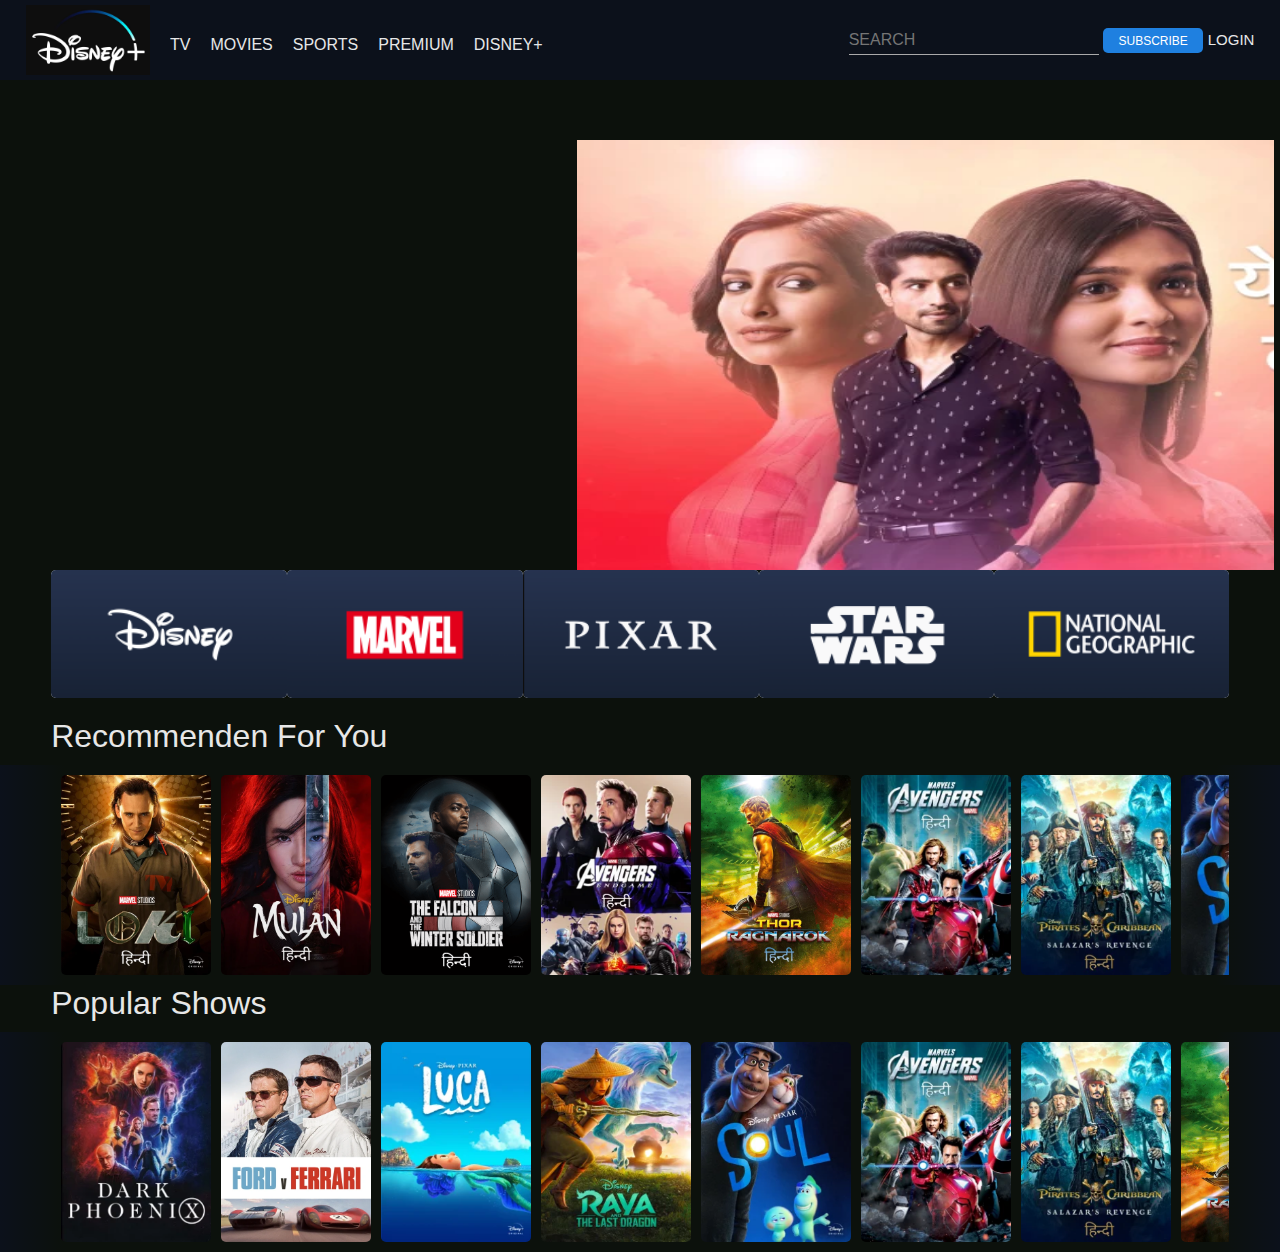
<file: HotStarClone/index.html>
<!DOCTYPE html>
<html lang="en">
  <head>
    <meta charset="UTF-8" />
    <meta name="viewport" content="width=device-width, initial-scale=1.0" />
    <meta http-equiv="X-UA-Compatible" content="ie=edge" />
    <title>Disney+ Hotstar Clone</title>
     <link href="https://cdn.jsdelivr.net/npm/bootstrap@5.0.2/dist/css/bootstrap.min.css" rel="stylesheet" integrity="sha384-EVSTQN3/azprG1Anm3QDgpJLIm9Nao0Yz1ztcQTwFspd3yD65VohhpuuCOmLASjC" crossorigin="anonymous">
    <script src="https://cdn.jsdelivr.net/npm/bootstrap@5.0.2/dist/js/bootstrap.bundle.min.js" integrity="sha384-MrcW6ZMFYlzcLA8Nl+NtUVF0sA7MsXsP1UyJoMp4YLEuNSfAP+JcXn/tWtIaxVXM" crossorigin="anonymous"></script>
    <link rel="stylesheet" href="styles.css" />
    <script src="https://ajax.googleapis.com/ajax/libs/jquery/3.6.0/jquery.min.js"></script>
  </head>
  <body>
    <nav class="navbar">
      <img src="images/logo1.png" class="brand-logo" />
      <ul class="nav-links">
        <li class="nav-items"><a href="#">Tv</a></li>
        <li class="nav-items"><a href="#">Movies</a></li>
        <li class="nav-items"><a href="#">Sports</a></li>
        <li class="nav-items"><a href="#">Premium</a></li>
        <li class="nav-items"><a href="#">Disney+</a></li>
      </ul>
      <div class="rigth-container">
        <input type="text" class="search-box" placeholder="Search" />
        <button class="sub-btn">Subscribe</button>
        <a href="#" class="login-link">Login</a>
      </div>
    </nav>
  
    <div id="carouselExampleControls" class="carousel slide" data-bs-ride="carousel">
       <div class="carousel-inner">
        <div class="carousel-item active">
           <img src="images/yerishta.webp" class="d-block w-100" alt="...">
           <div class="carousel-caption d-none d-md-block">
              <h1>Yeh Rishta Kya Kehlata hai</h1>
              <p> SuperHero . 2022</p>
              <p>When the Multiverse is unlocked, Docter Strange must enlist help
                  from old and new allies in order to confront a surprising
                  adversary.</p>
            </div>  
    
          </div>
          <div class="carousel-item">
            <img src="images/ghatotkach.webp" class="d-block w-100" alt="...">
            <div class="carousel-caption d-none d-md-block">
              <h1>Ghatothkach: Master Of Magic</h1>
              <p> SuperHero . 2022</p>
              <p>When the Multiverse is unlocked, Docter Strange must enlist help
                  from old and new allies in order to confront a surprising
                  adversary.</p>
            </div>  
 
          </div>
          <div class="carousel-item">
            <img src="images/drstrange.webp" class="d-block w-100" alt="...">
            <div class="carousel-caption d-none d-md-block">
            <h1>Docter Strange in the Multiverse of Madness</h1>
            <p> SuperHero . 2022</p>
            <p>When the Multiverse is unlocked, Docter Strange must enlist help
                from old and new allies in order to confront a surprising
                adversary.</p>
          </div>  
        
          </div>
          <div class="carousel-item">
              <img src="images/anupma.webp" class="d-block w-100" alt="...">
              <div class="carousel-caption d-none d-md-block">
                  <h1>Anupama</h1>
                  <p> SuperHero . 2022</p>
                  <p>When the Multiverse is unlocked, Docter Strange must enlist help
                      from old and new allies in order to confront a surprising
                      adversary.</p>
                </div>
            </div>
        </div>
        <button class="carousel-control-prev" type="button" data-bs-target="#carouselExampleControls" data-bs-slide="prev">
          <span class="carousel-control-prev-icon" aria-hidden="true"></span>
          <span class="visually-hidden">Previous</span>
        </button>
        <button class="carousel-control-next" type="button" data-bs-target="#carouselExampleControls" data-bs-slide="next">
          <span class="carousel-control-next-icon" aria-hidden="true"></span>
          <span class="visually-hidden">Next</span>
        </button>
      </div>
             
      <div class="video-card-container">
      <div class="video-card">
        <img src="images1/disney.PNG" class="video-card-image" />
        <video src="videos/disney.mp4" muted loop class="card-video"></video>
      </div>
      <div class="video-card">
        <img src="images1/marvel.PNG" class="video-card-image" />
        <video src="videos/marvel.mp4" muted loop class="card-video"></video>
      </div>
      <div class="video-card">
        <img src="images1/pixar.PNG" class="video-card-image" />
        <video src="videos/pixar.mp4" muted loop class="card-video"></video>
      </div>
      <div class="video-card">
        <img src="images1/star-wars.PNG" class="video-card-image" />
        <video src="videos/star-war.mp4" muted loop class="card-video"></video>
      </div>
      <div class="video-card">
        <img src="images1/geographic.PNG" class="video-card-image" />
        <video
          src="videos/geographic.mp4"
          muted
          loop
          class="card-video"
        ></video>
      </div>
    </div>
</div>

</div>
       
<h1 class="title">Recommenden For You</h1>
<div class="movies-list">

  <button class="pre-btn" title="btn"><img src="images1/pre.png"></button>
  <button class="nxt-btn" title="btn"><img src="images1/nxt.png"></button>
  <div class="card-container">
    <div class="card">
    <img src="images1/poster 1.png" class="card-img">
    <div class="card-body">
      <h2 class="name">Movie Name</h2>
      <h6 class="des">Lorem ipsum dolor sit amet.</h6>
      <button class="watchlist-btn">Add to watchlist</button>
    </div>
  </div>
  <div class="card">
      <img src="images1/poster 2.png" class="card-img">
      <div class="card-body">
        <h2 class="name">Movie Name</h2>
        <h6 class="des">Lorem ipsum dolor sit amet.</h6>
        <button class="watchlist-btn"> Add to watchlist</button>
      </div>
    </div>  
    <div class="card">
        <img src="images1/poster 3.png" class="card-img">
        <div class="card-body">
          <h2 class="name">Movie Name</h2>
          <h6 class="des">Lorem ipsum dolor sit amet.</h6>
          <button class="watchlist-btn"> Add to watchlist</button>
        </div>
      </div>
      <div class="card">
          <img src="images1/poster 4.png" class="card-img">
          <div class="card-body">
            <h2 class="name">Movie Name</h2>
            <h6 class="des">Lorem ipsum dolor sit amet.</h6>
            <button class="watchlist-btn"> Add to watchlist</button>
          </div>
        </div>
        <div class="card">
            <img src="images1/poster 5.png" class="card-img">
            <div class="card-body">
              <h2 class="name">Movie Name</h2>
              <h6 class="des">Lorem ipsum dolor sit amet.</h6>
              <button class="watchlist-btn"> Add to watchlist</button>
            </div>
          </div>
          <div class="card">
              <img src="images1/poster 6.png" class="card-img">
              <div class="card-body">
                <h2 class="name">Movie Name</h2>
                <h6 class="des">Lorem ipsum dolor sit amet.</h6>
                <button class="watchlist-btn"> Add to watchlist</button>
              </div>
            </div>
            <div class="card">
                <img src="images1/poster 7.png" class="card-img">
                <div class="card-body">
                  <h2 class="name">Movie Name</h2>
                  <h6 class="des">Lorem ipsum dolor sit amet.</h6>
                  <button class="watchlist-btn"> Add to watchlist</button>
                </div>
              </div>
              <div class="card">
                  <img src="images1/poster 8.png" class="card-img">
                  <div class="card-body">
                    <h2 class="name">Movie Name</h2>
                    <h6 class="des">Lorem ipsum dolor sit amet.</h6>
                    <button class="watchlist-btn"> Add to watchlist</button>
                  </div>
                </div>
                <div class="card">
                    <img src="images1/poster 9.png" class="card-img">
                    <div class="card-body">
                      <h2 class="name">Movie Name</h2>
                      <h6 class="des">Lorem ipsum dolor sit amet.</h6>
                      <button class="watchlist-btn"> Add to watchlist</button>
                    </div>
                  </div>
                  <div class="card">
                      <img src="images1/poster 10.png" class="card-img">
                      <div class="card-body">
                        <h2 class="name">Movie Name</h2>
                        <h6 class="des">Lorem ipsum dolor sit amet.</h6>
                        <button class="watchlist-btn"> Add to watchlist</button>
                      </div>
                    </div>
                    <div class="card">
                        <img src="images1/poster 11.png" class="card-img">
                        <div class="card-body">
                          <h2 class="name">Movie Name</h2>
                          <h6 class="des">Lorem ipsum dolor sit amet.</h6>
                          <button class="watchlist-btn"> Add to watchlist</button>
                        </div>
                      </div>
                      <div class="card">
                          <img src="images1/poster 12.png" class="card-img">
                          <div class="card-body">
                            <h2 class="name">Movie Name</h2>
                            <h6 class="des">Lorem ipsum dolor sit amet.</h6>
                            <button class="watchlist-btn"> Add to watchlist</button>
                          </div>
                        </div>
  </div>

<h1 class="title">Popular Shows</h1>
<div class="movies-list">
  <button class="pre-btn" title="btn"><img src="images1/pre.png"></button>
  <button class="nxt-btn" title="btn"><img src="images1/nxt.png"></button>
  <div class="card-container">
    <div class="card">
    <img src="images1/poster 12.png" class="card-img">
    <div class="card-body">
      <h2 class="name">Movie Name</h2>
      <h6 class="des">Lorem ipsum dolor sit amet.</h6>
      <button class="watchlist-btn"> Add to watchlist</button>
    </div>
  </div>
  <div class="card">
      <img src="images1/poster 11.png" class="card-img">
      <div class="card-body">
        <h2 class="name">Movie Name</h2>
        <h6 class="des">Lorem ipsum dolor sit amet.</h6>
        <button class="watchlist-btn"> Add to watchlist</button>
      </div>
    </div>  
    <div class="card">
        <img src="images1/poster 10.png" class="card-img">
        <div class="card-body">
          <h2 class="name">Movie Name</h2>
          <h6 class="des">Lorem ipsum dolor sit amet.</h6>
          <button class="watchlist-btn"> Add to watchlist</button>
        </div>
      </div>
      <div class="card">
          <img src="images1/poster 9.png" class="card-img">
          <div class="card-body">
            <h2 class="name">Movie Name</h2>
            <h6 class="des">Lorem ipsum dolor sit amet.</h6>
            <button class="watchlist-btn"> Add to watchlist</button>
          </div>
        </div>
        <div class="card">
            <img src="images1/poster 8.png" class="card-img">
            <div class="card-body">
              <h2 class="name">Movie Name</h2>
              <h6 class="des">Lorem ipsum dolor sit amet.</h6>
              <button class="watchlist-btn"> Add to watchlist</button>
            </div>
          </div>
          <div class="card">
              <img src="images1/poster 6.png" class="card-img">
              <div class="card-body">
                <h2 class="name">Movie Name</h2>
                <h6 class="des">Lorem ipsum dolor sit amet.</h6>
                <button class="watchlist-btn"> Add to watchlist</button>
              </div>
            </div>
            <div class="card">
                <img src="images1/poster 7.png" class="card-img">
                <div class="card-body">
                  <h2 class="name">Movie Name</h2>
                  <h6 class="des">Lorem ipsum dolor sit amet.</h6>
                  <button class="watchlist-btn"> Add to watchlist</button>
                </div>
              </div>
              <div class="card">
                  <img src="images1/poster 5.png" class="card-img">
                  <div class="card-body">
                    <h2 class="name">Movie Name</h2>
                    <h6 class="des">Lorem ipsum dolor sit amet.</h6>
                    <button class="watchlist-btn"> Add to watchlist</button>
                  </div>
                </div>
                <div class="card">
                    <img src="images1/poster 4.png" class="card-img">
                    <div class="card-body">
                      <h2 class="name">Movie Name</h2>
                      <h6 class="des">Lorem ipsum dolor sit amet.</h6>
                      <button class="watchlist-btn"> Add to watchlist</button>
                    </div>
                  </div>
                  <div class="card">
                      <img src="images1/poster 3.png" class="card-img">
                      <div class="card-body">
                        <h2 class="name">Movie Name</h2>
                        <h6 class="des">Lorem ipsum dolor sit amet.</h6>
                        <button class="watchlist-btn"> Add to watchlist</button>
                      </div>
                    </div>
                    <div class="card">
                        <img src="images1/poster 2.png" class="card-img">
                        <div class="card-body">
                          <h2 class="name">Movie Name</h2>
                          <h6 class="des">Lorem ipsum dolor sit amet.</h6>
                          <button class="watchlist-btn"> Add to watchlist</button>
                        </div>
                      </div>
                      <div class="card">
                          <img src="images1/poster 1.png" class="card-img">
                          <div class="card-body">
                            <h2 class="name">Movie Name</h2>
                            <h6 class="des">Lorem ipsum dolor sit amet.</h6>
                            <button class="watchlist-btn"> Add to watchlist</button>
                          </div>
                        </div>
</div>
  </body>
</html>
</file>
<file: HotStarClone/styles.css>
* {
  margin: 0px;
  padding: 0px;
  box-sizing: border-box;
}

body {
  width: 100%;
  background: #0c110c;
  position: relative;
  font-family: -apple-system, BlinkMacSystemFont, "Segoe UI", Roboto, Oxygen,
    Ubuntu, Cantarell, "Open Sans", "Helvetica Neue", sans-serif;
}

.navbar {
  width: 100%;
  height: 80px;
  position: fixed;

  top: 0px;
  left: 0px;
  padding: 2%;
  background: #0c111b;
  z-index: 9px;
  display: flex;
  align-items: center;
}

.brand-logo {
  height: 70px;
}

.nav-links {
  margin-top: 10px;
  display: flex;
  list-style: none;
}

.nav-items a {
  text-decoration: none;
  margin-left: 20px;
  text-transform: uppercase;
  color: #ffffff;
  opacity: 0.9;
}

.rigth-container {
  display: block;
  margin-left: auto;
}

.search-box {
  border: none;
  border-bottom: 1px solid #aaaaaa;
  background: transparent;
  outline: none;
  height: 30px;
  color: #ffffff;
  width: 250px;
  text-transform: uppercase;
  font-size: 16px;
  font-weight: 500;
  transition: 0.5s;
}

.search-box:focus {
  width: 400px;
  border-color: blue;
}

.sub-btn {
  background: #1f80e0;
  padding: 0.2px;
  height: 25px;
  color: #fff;
  border-radius: 5px;
  border: none;
  outline: none;
  text-transform: uppercase;
  font-size: 12px;
  font: weight 700;
  margin: 0.1px;
  width: 100px;
}

.login-link {
  color: #fff;
  opacity: 0.9;
  text-transform: uppercase;
  text-decoration: none;
  font-size: 15px;
  font-weight: 700px;
}

.carousel {
  position: relative;
  width: 99%;
  height: 450px;
  padding: 20px 0;
  overflow-x: hidden;
  margin-top: 120px;
  display: block;
  margin-left: auto;
  margin-right: auto;
}

.carousel-item img {
  width: 90%;
  height: 450px;
  margin-left: 45%;
  margin-bottom: 20px;
}

.carousel-caption {
  position: ;
  width: 40%;
  height: 100%;
  z-index: 2;
  background: linear-gradient(to right, black 80%, #0c111b00);
  color: white;
}
.carousel-caption h1 {
  padding-left: 0px;

  margin-top: 40px;
}
.carousel-caption p {
  width: 80%;
  line-height: 30px;
  padding-left: 0px;
  margin-top: 20px;
  opacity: 0.8;
}
.caraousel {
  display: flex;
  width: 92%;
  height: 100%;
  position: relative;
  margin: auto;
}

.slider {
  flex: 0 0 auto;
  margin-right: 30px;
  position: relative;
  background: rgba(0, 0, 0, 0.5);
  border-radius: 5px;
  height: 100%;
  width: 100%;
  left: 0;
  transition: 1s;
  overflow: hidden;
}
.slider img {
  width: 70%;
  height: 100%;
  display: block;
  object-fit: cover;
  margin-left: auto;
}

.slide-content {
  position: absolute;
  width: 40%;
  height: 100%;
  z-index: 2;
  background: linear-gradient(to right, #030b17 80%, #0c111b00);
  color: white;
}

.movie-title {
  padding-left: 50px;
  margin-top: 30px;
}

.movie-des {
  width: 80%;
  line-height: 30px;
  padding-left: 50px;
  margin-top: 20px;
  opacity: 0.8;
}

.video-card-container {
  position: relative;
  width: 92%;
  margin: auto;
  height: 10vw;
  display: flex;
  margin-bottom: 20px;
  justify-content: space-between;
}

.video-card {
  position: relative;
  min-width: calc(100% / 5-10px);
  width: calc(100% / 5-10px);
  height: 100%;
  border-radius: 5px;
  overflow: hidden;
  background: #e2e6ec;
}
.video-card-image,
.card-video {
  width: 100%;
  height: 100%;
  object-fit: cover;
}
.card-video {
  position: relative;
}
.video-card:hover .video-card-image {
  display: none;
}

.title {
  color: #fff;
  opacity: 0.9;
  padding-left: 4%;
  text-transform: capitalize;
  font: size 22px;
  font-weight: 500;
}

.movies-list {
  width: 100%;
  height: 220px;
  position: relative;
  margin: 10px 0 20px;
}

.card-container {
  position: relative;
  width: 92%;
  padding-left: 10px;
  height: 220px;
  display: flex;
  margin: 0 auto;
  align-items: center;
  overflow-x: auto;
  overflow-y: visible;
  scroll-behavior: hidden;
}
.card {
  position: relative;
  min-width: 150px;
  width: 150px;
  height: 200px;
  border-radius: 5px;
  overflow: hidden;
  margin-right: 10px;
  transition: 0.5s;
}

.card-img {
  width: 100%;
  height: 100%;
  object-fit: cover;
}

.card:hover {
  transform: scale(1.1);
}
.card:hover .card-body {
  opacity: 1;
}
.card-body {
  opacity: 0;
  width: 100%;
  height: 100%;
  position: absolute;
  top: 0;
  left: 0;
  z-index: 2;
  background: linear-gradient(to bottom, rgba(4, 8, 15, 0), #192133 90%);
  padding: 10px;
  transition: 0.5s;
}

.name {
  color: #fff;
  font-size: 15px;
  text-transform: capitalize;
  margin-top: 60%;
  font-weight: 500;
}

.des {
  color: #fff;
  opacity: 0.8;
  margin: 5px 0;
  font-weight: 500;
  font-size: 12px;
}

.watchlist-btn {
  position: relative;
  width: 100%;
  text-transform: capitalize;
  background: none;
  border: none;
  font-weight: 500;
  text-align: right;
  color: rgba(255, 255, 255, 0.5);
  margin: 5px 0;
  cursor: pointer;
  padding: 10px 5px;
  border-radius: 5px;
}

.watchlist-btn::before {
  content: "";
  position: absolute;
  top: 0;
  left: -5px;
  height: 35px;
  width: 35px;
  background-image: url(images1/add.png);
  background-size: cover;
  transform: scale(0.4);
}

.watchlist-btn:hover {
  color: #fff;
  background: rgba(255, 255, 255, 0.1);
}

.pre-btn,
.nxt-btn {
  position: absolute;
  top: 0;
  width: 5%;
  height: 100%;
  z-index: 2;
  border: none;
  cursor: pointer;
  outline: none;
}

.pre-btn {
  left: 0;
  background: linear-gradient(to right, #0c111b 0%, #0c111b00);
}

.nxt-btn {
  right: 0;
  background: linear-gradient(to left, #0c111b 0%, #0c111b00);
}

.pre-btn img,
.nxt-btn img {
  width: 15px;
  height: 20px;
  opacity: 0;
}

.pre-btn:hover img,
.nxt-btn:hover img {
  opacity: 1;
}
</file>
